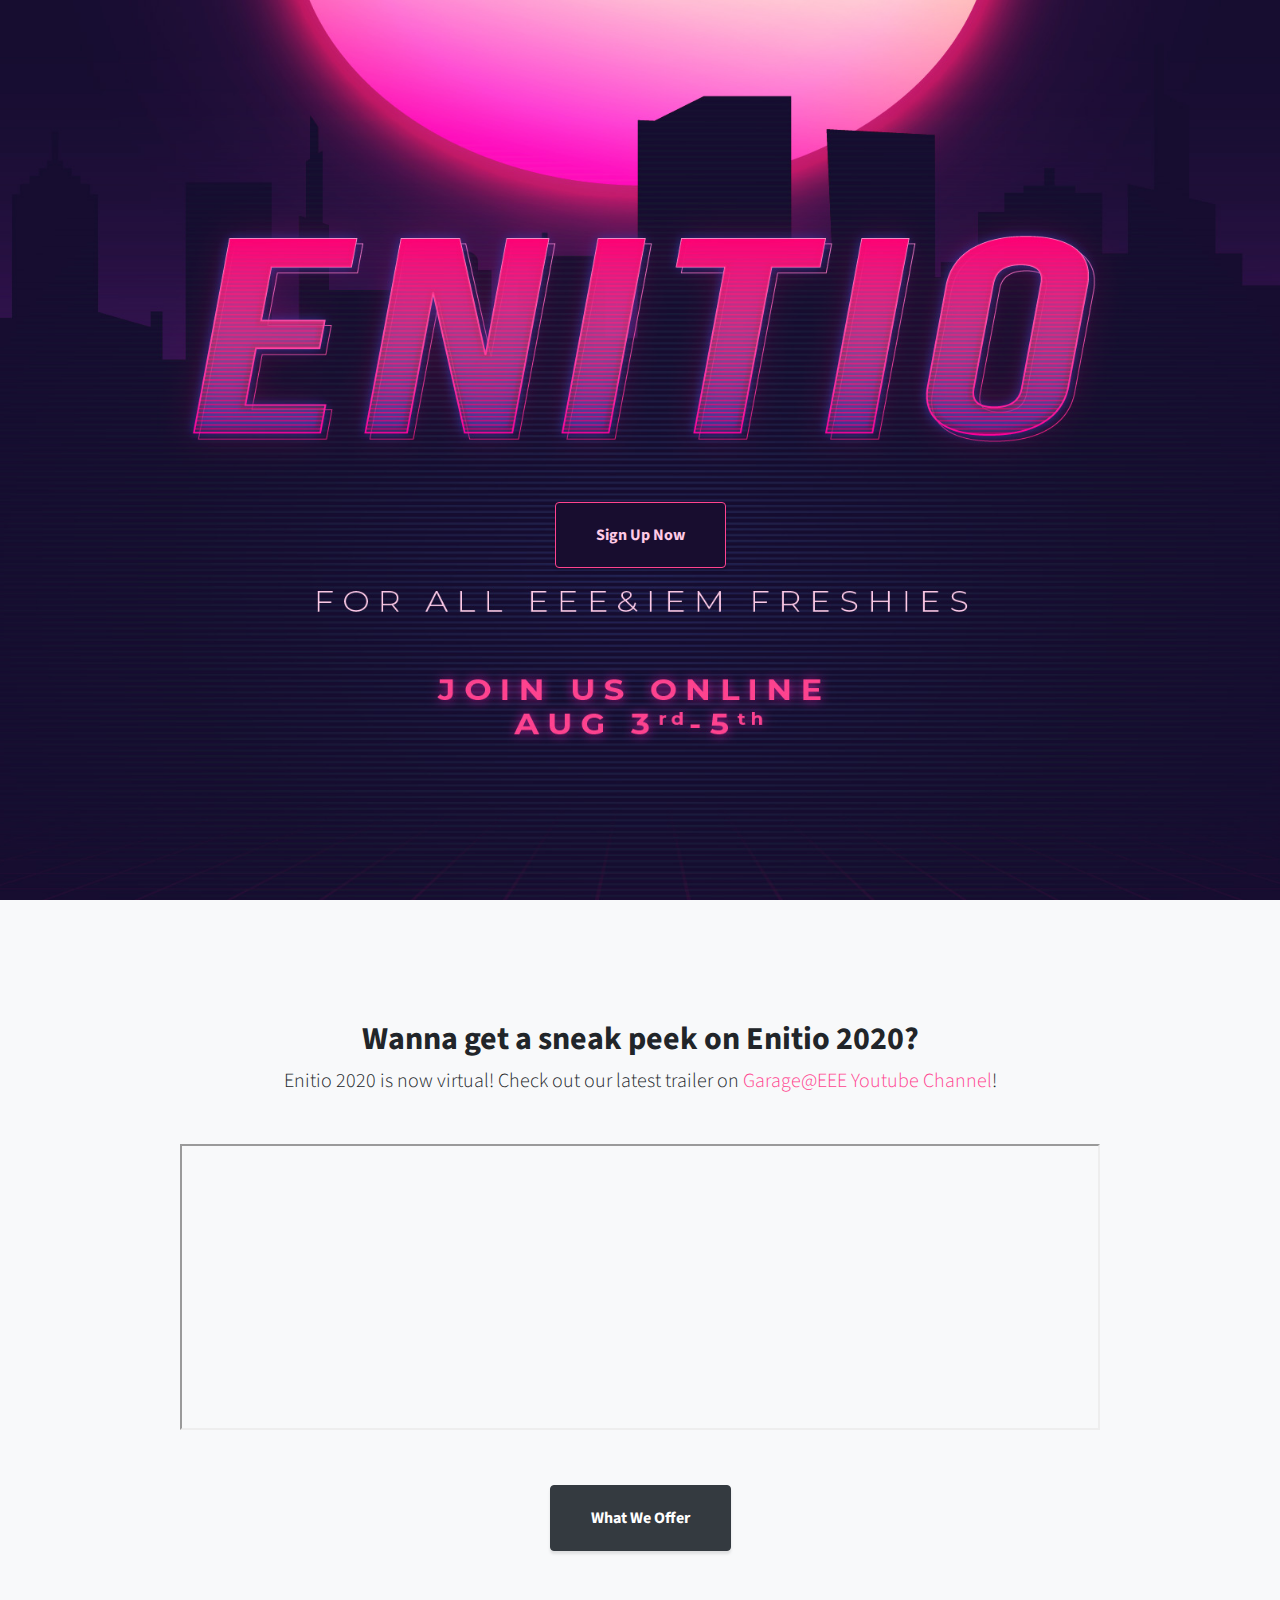
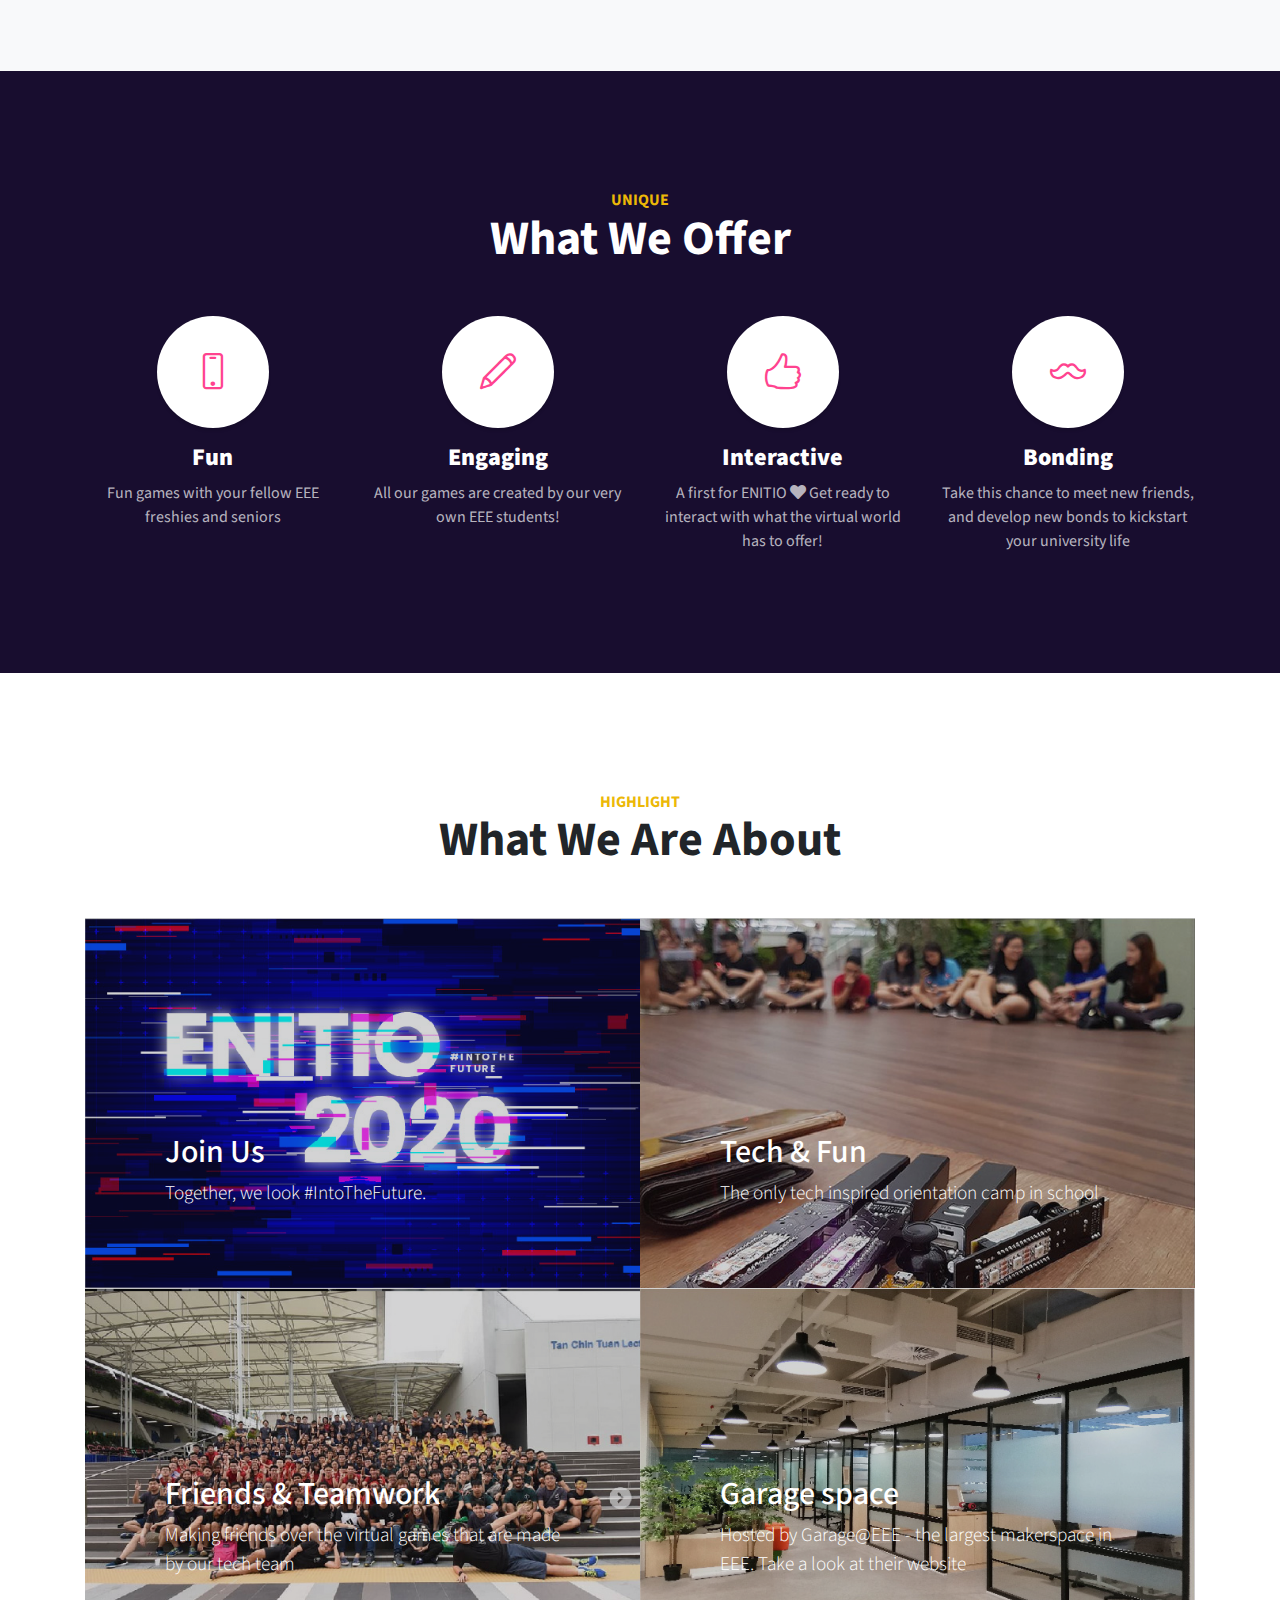
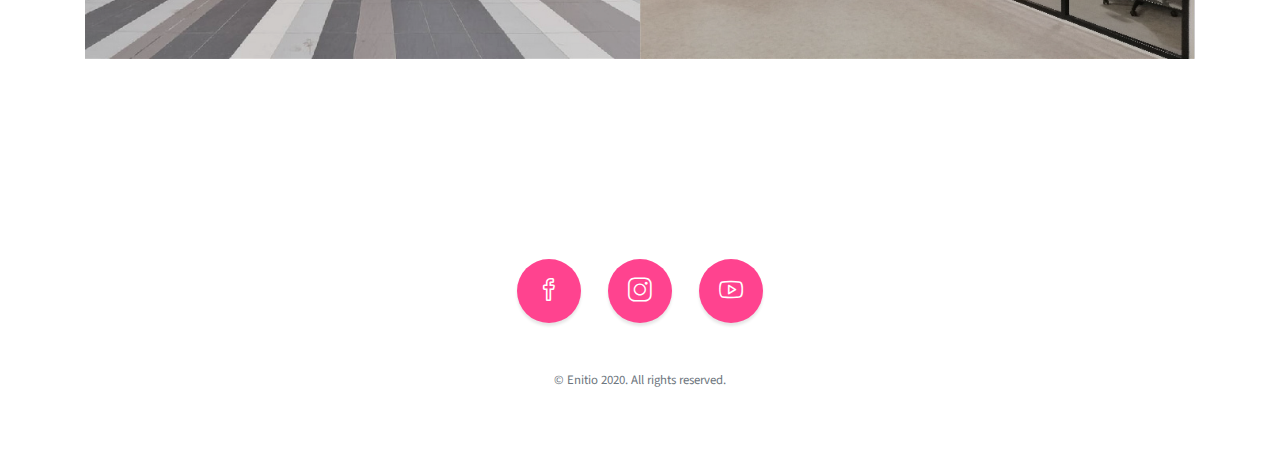
<file: enitio.html>
<!DOCTYPE html>
<html lang="en">

<head>

  <meta charset="utf-8">
  <meta name="viewport" content="width=device-width, initial-scale=1, shrink-to-fit=no">
  <meta name="description" content="">
  <meta name="author" content="">

  <title>Enitio 2020 - Freshmen Orientation for EEE/IEM Students</title>

  <!-- Bootstrap Core CSS -->
  <link href="vendor/bootstrap/css/bootstrap.min.css" rel="stylesheet">

  <!-- Custom Fonts -->
  <link href="vendor/fontawesome-free/css/all.min.css" rel="stylesheet" type="text/css">
  <link href="https://fonts.googleapis.com/css?family=Source+Sans+Pro:300,400,700,300italic,400italic,700italic" rel="stylesheet" type="text/css">
  <link href="vendor/simple-line-icons/css/simple-line-icons.css" rel="stylesheet">

  <!-- Custom CSS -->
  <link href="css/stylish-portfolio.css" rel="stylesheet">

</head>

<body id="page-top">



  <!-- Header -->
  <header class="masthead d-flex">
    <div class="container text-center my-auto">
      <div style="height:170px">&nbsp;&nbsp;</div>
      <a class="btn btn-primary btn-xl js-scroll-trigger" href="https://wis.ntu.edu.sg/webexe88/owa/REGISTER_NTU.REGISTER?EVENT_ID=OA20060715491433" target="_blank">Sign Up Now</a>
    </div>
    <div class="overlay"></div>
  </header>

  <!-- About -->
  <section class="content-section bg-light" id="about">
    <div class="container text-center">
      <div class="row">
        <div class="col-lg-10 mx-auto">
          <h2>Wanna get a sneak peek on  Enitio 2020?</h2>
          <p class="lead mb-5">Enitio 2020 is now virtual! Check out our latest trailer on
            <a href="https://www.youtube.com/channel/UC-NpThTYNxiHYYJV5PEhYug">Garage@EEE Youtube Channel</a>!</p>
            <iframe width="100%" height="100%"
              src="https://www.youtube.com/embed/FMbc8h5Rias?autoplay=1">
            </iframe>

        </div>
      </div>
      <div>
        <div id="mobile-gap">&nbsp;</div>
          <a class="btn btn-dark btn-xl js-scroll-trigger" href="#services">What We Offer</a>
      </div>
    </div>
  </section>

  <!-- Services -->
  <section class="content-section bg-primary text-white text-center" id="services">
    <div class="container">
      <div class="content-section-heading">
        <h3 class="text-secondary mb-0">Unique</h3>
        <h2 class="mb-5">What We Offer</h2>
      </div>
      <div class="row">
        <div class="col-lg-3 col-md-6 mb-5 mb-lg-0">
          <span class="service-icon rounded-circle mx-auto mb-3">
            <i class="icon-screen-smartphone"></i>
          </span>
          <h4>
            <strong>Fun </strong>
          </h4>
          <p class="text-faded mb-0">Fun games with your fellow EEE freshies and seniors</p>
        </div>
        <div class="col-lg-3 col-md-6 mb-5 mb-lg-0">
          <span class="service-icon rounded-circle mx-auto mb-3">
            <i class="icon-pencil"></i>
          </span>
          <h4>
            <strong>Engaging</strong>
          </h4>
          <p class="text-faded mb-0"> All our games are created by our very own EEE students!</p>
        </div>
        <div class="col-lg-3 col-md-6 mb-5 mb-md-0">
          <span class="service-icon rounded-circle mx-auto mb-3">
            <i class="icon-like"></i>
          </span>
          <h4>
            <strong>Interactive </strong>
          </h4>
          <p class="text-faded mb-0">A first for ENITIO
            <i class="fas fa-heart"></i>
            Get ready to interact with what the virtual world has to offer!</p>
        </div>
        <div class="col-lg-3 col-md-6">
          <span class="service-icon rounded-circle mx-auto mb-3">
            <i class="icon-mustache"></i>
          </span>
          <h4>
            <strong>Bonding </strong>
          </h4>
          <p class="text-faded mb-0">Take this chance to meet new friends, and develop new bonds to kickstart your university life</p>
        </div>
      </div>
    </div>
  </section>


  <!-- Portfolio -->
  <section class="content-section" id="portfolio">
    <div class="container">
      <div class="content-section-heading text-center">
        <h3 class="text-secondary mb-0">Highlight</h3>
        <h2 class="mb-5">What We Are About</h2>
      </div>
      <div class="row no-gutters">
        <div class="col-lg-6">
          <a class="portfolio-item" href="#!">
            <div class="caption">
              <div class="caption-content">
                <div class="h2">Join Us</div>
                <p class="mb-0">Together, we look #IntoTheFuture.</p>
              </div>
            </div>
            <img class="img-fluid" src="img/portfolio-1.jpg" alt="">
          </a>
        </div>
        <div class="col-lg-6">
          <a class="portfolio-item" href="#!">
            <div class="caption">
              <div class="caption-content">
                <div class="h2">Tech & Fun</div>
                <p class="mb-0">The only tech inspired orientation camp in school</p>
              </div>
            </div>
            <img class="img-fluid" src="img/portfolio-2.jpg" alt="">
          </a>
        </div>
        <div class="col-lg-6">
          <a class="portfolio-item" href="#!">
            <div class="caption">
              <div class="caption-content">
                <div class="h2">Friends & Teamwork</div>
                <p class="mb-0">Making friends over the virtual games that are made by our tech team</p>
              </div>
            </div>
            <img class="img-fluid" src="img/portfolio-3.jpg" alt="">
          </a>
        </div>
        <div class="col-lg-6">
          <a class="portfolio-item" href="https://whuaoo.github.io/garage-webpage">
            <div class="caption">
              <div class="caption-content">
                <div class="h2">Garage space</div>
                <p class="mb-0">Hosted by Garage@EEE - the largest makerspace in EEE. Take a look at their website</p>
              </div>
            </div>
            <img class="img-fluid" src="img/portfolio-4.jpg" alt="">
          </a>
        </div>
      </div>
    </div>
  </section>


  <!-- Map
  <div id="contact" class="map">
    <iframe src="https://maps.google.com/maps?f=q&amp;source=s_q&amp;hl=en&amp;geocode=&amp;q=Twitter,+Inc.,+Market+Street,+San+Francisco,+CA&amp;aq=0&amp;oq=twitter&amp;sll=28.659344,-81.187888&amp;sspn=0.128789,0.264187&amp;ie=UTF8&amp;hq=Twitter,+Inc.,+Market+Street,+San+Francisco,+CA&amp;t=m&amp;z=15&amp;iwloc=A&amp;output=embed"></iframe>
    <br />
    <small>
      <a href="https://maps.google.com/maps?f=q&amp;source=embed&amp;hl=en&amp;geocode=&amp;q=Twitter,+Inc.,+Market+Street,+San+Francisco,+CA&amp;aq=0&amp;oq=twitter&amp;sll=28.659344,-81.187888&amp;sspn=0.128789,0.264187&amp;ie=UTF8&amp;hq=Twitter,+Inc.,+Market+Street,+San+Francisco,+CA&amp;t=m&amp;z=15&amp;iwloc=A"></a>
    </small>
  </div>
  -->

  <!-- Footer -->
  <footer class="footer text-center">
    <div class="container">
      <ul class="list-inline mb-5">
        <li class="list-inline-item">
          <a class="social-link rounded-circle text-white mr-3" href="https://www.facebook.com/enitio2018/">
            <i class="icon-social-facebook"></i>
          </a>
        </li>
        <li class="list-inline-item">
          <a class="social-link rounded-circle text-white mr-3" href="https://www.instagram.com/enitio_ntu/">
            <i class="icon-social-instagram"></i>
          </a>
        </li>
        <li class="list-inline-item">
          <a class="social-link rounded-circle text-white" href="https://www.youtube.com/channel/UC-NpThTYNxiHYYJV5PEhYug/featured">
            <i class="icon-social-youtube"></i>
          </a>
        </li>
      </ul>
      <p class="text-muted small mb-0"> &copy; Enitio 2020. All rights reserved.</p>
    </div>
  </footer>

  <!-- Scroll to Top Button-->
  <a class="scroll-to-top rounded js-scroll-trigger" href="#page-top">
    <i class="fas fa-angle-up"></i>
  </a>

  <!-- Bootstrap core JavaScript -->
  <script src="vendor/jquery/jquery.min.js"></script>
  <script src="vendor/bootstrap/js/bootstrap.bundle.min.js"></script>

  <!-- Plugin JavaScript -->
  <script src="vendor/jquery-easing/jquery.easing.min.js"></script>

  <!-- Custom scripts for this template -->
  <script src="js/stylish-portfolio.min.js"></script>

</body>

</html>
</file>
<file: vendor/simple-line-icons/css/simple-line-icons.css>
@font-face {
  font-family: 'simple-line-icons';
  src: url('../fonts/Simple-Line-Icons.eot?v=2.4.0');
  src: url('../fonts/Simple-Line-Icons.eot?v=2.4.0#iefix') format('embedded-opentype'), url('../fonts/Simple-Line-Icons.woff2?v=2.4.0') format('woff2'), url('../fonts/Simple-Line-Icons.ttf?v=2.4.0') format('truetype'), url('../fonts/Simple-Line-Icons.woff?v=2.4.0') format('woff'), url('../fonts/Simple-Line-Icons.svg?v=2.4.0#simple-line-icons') format('svg');
  font-weight: normal;
  font-style: normal;
}
/*
 Use the following CSS code if you want to have a class per icon.
 Instead of a list of all class selectors, you can use the generic [class*="icon-"] selector, but it's slower:
*/
.icon-user,
.icon-people,
.icon-user-female,
.icon-user-follow,
.icon-user-following,
.icon-user-unfollow,
.icon-login,
.icon-logout,
.icon-emotsmile,
.icon-phone,
.icon-call-end,
.icon-call-in,
.icon-call-out,
.icon-map,
.icon-location-pin,
.icon-direction,
.icon-directions,
.icon-compass,
.icon-layers,
.icon-menu,
.icon-list,
.icon-options-vertical,
.icon-options,
.icon-arrow-down,
.icon-arrow-left,
.icon-arrow-right,
.icon-arrow-up,
.icon-arrow-up-circle,
.icon-arrow-left-circle,
.icon-arrow-right-circle,
.icon-arrow-down-circle,
.icon-check,
.icon-clock,
.icon-plus,
.icon-minus,
.icon-close,
.icon-event,
.icon-exclamation,
.icon-organization,
.icon-trophy,
.icon-screen-smartphone,
.icon-screen-desktop,
.icon-plane,
.icon-notebook,
.icon-mustache,
.icon-mouse,
.icon-magnet,
.icon-energy,
.icon-disc,
.icon-cursor,
.icon-cursor-move,
.icon-crop,
.icon-chemistry,
.icon-speedometer,
.icon-shield,
.icon-screen-tablet,
.icon-magic-wand,
.icon-hourglass,
.icon-graduation,
.icon-ghost,
.icon-game-controller,
.icon-fire,
.icon-eyeglass,
.icon-envelope-open,
.icon-envelope-letter,
.icon-bell,
.icon-badge,
.icon-anchor,
.icon-wallet,
.icon-vector,
.icon-speech,
.icon-puzzle,
.icon-printer,
.icon-present,
.icon-playlist,
.icon-pin,
.icon-picture,
.icon-handbag,
.icon-globe-alt,
.icon-globe,
.icon-folder-alt,
.icon-folder,
.icon-film,
.icon-feed,
.icon-drop,
.icon-drawer,
.icon-docs,
.icon-doc,
.icon-diamond,
.icon-cup,
.icon-calculator,
.icon-bubbles,
.icon-briefcase,
.icon-book-open,
.icon-basket-loaded,
.icon-basket,
.icon-bag,
.icon-action-undo,
.icon-action-redo,
.icon-wrench,
.icon-umbrella,
.icon-trash,
.icon-tag,
.icon-support,
.icon-frame,
.icon-size-fullscreen,
.icon-size-actual,
.icon-shuffle,
.icon-share-alt,
.icon-share,
.icon-rocket,
.icon-question,
.icon-pie-chart,
.icon-pencil,
.icon-note,
.icon-loop,
.icon-home,
.icon-grid,
.icon-graph,
.icon-microphone,
.icon-music-tone-alt,
.icon-music-tone,
.icon-earphones-alt,
.icon-earphones,
.icon-equalizer,
.icon-like,
.icon-dislike,
.icon-control-start,
.icon-control-rewind,
.icon-control-play,
.icon-control-pause,
.icon-control-forward,
.icon-control-end,
.icon-volume-1,
.icon-volume-2,
.icon-volume-off,
.icon-calendar,
.icon-bulb,
.icon-chart,
.icon-ban,
.icon-bubble,
.icon-camrecorder,
.icon-camera,
.icon-cloud-download,
.icon-cloud-upload,
.icon-envelope,
.icon-eye,
.icon-flag,
.icon-heart,
.icon-info,
.icon-key,
.icon-link,
.icon-lock,
.icon-lock-open,
.icon-magnifier,
.icon-magnifier-add,
.icon-magnifier-remove,
.icon-paper-clip,
.icon-paper-plane,
.icon-power,
.icon-refresh,
.icon-reload,
.icon-settings,
.icon-star,
.icon-symbol-female,
.icon-symbol-male,
.icon-target,
.icon-credit-card,
.icon-paypal,
.icon-social-tumblr,
.icon-social-twitter,
.icon-social-facebook,
.icon-social-instagram,
.icon-social-linkedin,
.icon-social-pinterest,
.icon-social-github,
.icon-social-google,
.icon-social-reddit,
.icon-social-skype,
.icon-social-dribbble,
.icon-social-behance,
.icon-social-foursqare,
.icon-social-soundcloud,
.icon-social-spotify,
.icon-social-stumbleupon,
.icon-social-youtube,
.icon-social-dropbox,
.icon-social-vkontakte,
.icon-social-steam {
  font-family: 'simple-line-icons';
  speak: none;
  font-style: normal;
  font-weight: normal;
  font-variant: normal;
  text-transform: none;
  line-height: 1;
  /* Better Font Rendering =========== */
  -webkit-font-smoothing: antialiased;
  -moz-osx-font-smoothing: grayscale;
}
.icon-user:before {
  content: "\e005";
}
.icon-people:before {
  content: "\e001";
}
.icon-user-female:before {
  content: "\e000";
}
.icon-user-follow:before {
  content: "\e002";
}
.icon-user-following:before {
  content: "\e003";
}
.icon-user-unfollow:before {
  content: "\e004";
}
.icon-login:before {
  content: "\e066";
}
.icon-logout:before {
  content: "\e065";
}
.icon-emotsmile:before {
  content: "\e021";
}
.icon-phone:before {
  content: "\e600";
}
.icon-call-end:before {
  content: "\e048";
}
.icon-call-in:before {
  content: "\e047";
}
.icon-call-out:before {
  content: "\e046";
}
.icon-map:before {
  content: "\e033";
}
.icon-location-pin:before {
  content: "\e096";
}
.icon-direction:before {
  content: "\e042";
}
.icon-directions:before {
  content: "\e041";
}
.icon-compass:before {
  content: "\e045";
}
.icon-layers:before {
  content: "\e034";
}
.icon-menu:before {
  content: "\e601";
}
.icon-list:before {
  content: "\e067";
}
.icon-options-vertical:before {
  content: "\e602";
}
.icon-options:before {
  content: "\e603";
}
.icon-arrow-down:before {
  content: "\e604";
}
.icon-arrow-left:before {
  content: "\e605";
}
.icon-arrow-right:before {
  content: "\e606";
}
.icon-arrow-up:before {
  content: "\e607";
}
.icon-arrow-up-circle:before {
  content: "\e078";
}
.icon-arrow-left-circle:before {
  content: "\e07a";
}
.icon-arrow-right-circle:before {
  content: "\e079";
}
.icon-arrow-down-circle:before {
  content: "\e07b";
}
.icon-check:before {
  content: "\e080";
}
.icon-clock:before {
  content: "\e081";
}
.icon-plus:before {
  content: "\e095";
}
.icon-minus:before {
  content: "\e615";
}
.icon-close:before {
  content: "\e082";
}
.icon-event:before {
  content: "\e619";
}
.icon-exclamation:before {
  content: "\e617";
}
.icon-organization:before {
  content: "\e616";
}
.icon-trophy:before {
  content: "\e006";
}
.icon-screen-smartphone:before {
  content: "\e010";
}
.icon-screen-desktop:before {
  content: "\e011";
}
.icon-plane:before {
  content: "\e012";
}
.icon-notebook:before {
  content: "\e013";
}
.icon-mustache:before {
  content: "\e014";
}
.icon-mouse:before {
  content: "\e015";
}
.icon-magnet:before {
  content: "\e016";
}
.icon-energy:before {
  content: "\e020";
}
.icon-disc:before {
  content: "\e022";
}
.icon-cursor:before {
  content: "\e06e";
}
.icon-cursor-move:before {
  content: "\e023";
}
.icon-crop:before {
  content: "\e024";
}
.icon-chemistry:before {
  content: "\e026";
}
.icon-speedometer:before {
  content: "\e007";
}
.icon-shield:before {
  content: "\e00e";
}
.icon-screen-tablet:before {
  content: "\e00f";
}
.icon-magic-wand:before {
  content: "\e017";
}
.icon-hourglass:before {
  content: "\e018";
}
.icon-graduation:before {
  content: "\e019";
}
.icon-ghost:before {
  content: "\e01a";
}
.icon-game-controller:before {
  content: "\e01b";
}
.icon-fire:before {
  content: "\e01c";
}
.icon-eyeglass:before {
  content: "\e01d";
}
.icon-envelope-open:before {
  content: "\e01e";
}
.icon-envelope-letter:before {
  content: "\e01f";
}
.icon-bell:before {
  content: "\e027";
}
.icon-badge:before {
  content: "\e028";
}
.icon-anchor:before {
  content: "\e029";
}
.icon-wallet:before {
  content: "\e02a";
}
.icon-vector:before {
  content: "\e02b";
}
.icon-speech:before {
  content: "\e02c";
}
.icon-puzzle:before {
  content: "\e02d";
}
.icon-printer:before {
  content: "\e02e";
}
.icon-present:before {
  content: "\e02f";
}
.icon-playlist:before {
  content: "\e030";
}
.icon-pin:before {
  content: "\e031";
}
.icon-picture:before {
  content: "\e032";
}
.icon-handbag:before {
  content: "\e035";
}
.icon-globe-alt:before {
  content: "\e036";
}
.icon-globe:before {
  content: "\e037";
}
.icon-folder-alt:before {
  content: "\e039";
}
.icon-folder:before {
  content: "\e089";
}
.icon-film:before {
  content: "\e03a";
}
.icon-feed:before {
  content: "\e03b";
}
.icon-drop:before {
  content: "\e03e";
}
.icon-drawer:before {
  content: "\e03f";
}
.icon-docs:before {
  content: "\e040";
}
.icon-doc:before {
  content: "\e085";
}
.icon-diamond:before {
  content: "\e043";
}
.icon-cup:before {
  content: "\e044";
}
.icon-calculator:before {
  content: "\e049";
}
.icon-bubbles:before {
  content: "\e04a";
}
.icon-briefcase:before {
  content: "\e04b";
}
.icon-book-open:before {
  content: "\e04c";
}
.icon-basket-loaded:before {
  content: "\e04d";
}
.icon-basket:before {
  content: "\e04e";
}
.icon-bag:before {
  content: "\e04f";
}
.icon-action-undo:before {
  content: "\e050";
}
.icon-action-redo:before {
  content: "\e051";
}
.icon-wrench:before {
  content: "\e052";
}
.icon-umbrella:before {
  content: "\e053";
}
.icon-trash:before {
  content: "\e054";
}
.icon-tag:before {
  content: "\e055";
}
.icon-support:before {
  content: "\e056";
}
.icon-frame:before {
  content: "\e038";
}
.icon-size-fullscreen:before {
  content: "\e057";
}
.icon-size-actual:before {
  content: "\e058";
}
.icon-shuffle:before {
  content: "\e059";
}
.icon-share-alt:before {
  content: "\e05a";
}
.icon-share:before {
  content: "\e05b";
}
.icon-rocket:before {
  content: "\e05c";
}
.icon-question:before {
  content: "\e05d";
}
.icon-pie-chart:before {
  content: "\e05e";
}
.icon-pencil:before {
  content: "\e05f";
}
.icon-note:before {
  content: "\e060";
}
.icon-loop:before {
  content: "\e064";
}
.icon-home:before {
  content: "\e069";
}
.icon-grid:before {
  content: "\e06a";
}
.icon-graph:before {
  content: "\e06b";
}
.icon-microphone:before {
  content: "\e063";
}
.icon-music-tone-alt:before {
  content: "\e061";
}
.icon-music-tone:before {
  content: "\e062";
}
.icon-earphones-alt:before {
  content: "\e03c";
}
.icon-earphones:before {
  content: "\e03d";
}
.icon-equalizer:before {
  content: "\e06c";
}
.icon-like:before {
  content: "\e068";
}
.icon-dislike:before {
  content: "\e06d";
}
.icon-control-start:before {
  content: "\e06f";
}
.icon-control-rewind:before {
  content: "\e070";
}
.icon-control-play:before {
  content: "\e071";
}
.icon-control-pause:before {
  content: "\e072";
}
.icon-control-forward:before {
  content: "\e073";
}
.icon-control-end:before {
  content: "\e074";
}
.icon-volume-1:before {
  content: "\e09f";
}
.icon-volume-2:before {
  content: "\e0a0";
}
.icon-volume-off:before {
  content: "\e0a1";
}
.icon-calendar:before {
  content: "\e075";
}
.icon-bulb:before {
  content: "\e076";
}
.icon-chart:before {
  content: "\e077";
}
.icon-ban:before {
  content: "\e07c";
}
.icon-bubble:before {
  content: "\e07d";
}
.icon-camrecorder:before {
  content: "\e07e";
}
.icon-camera:before {
  content: "\e07f";
}
.icon-cloud-download:before {
  content: "\e083";
}
.icon-cloud-upload:before {
  content: "\e084";
}
.icon-envelope:before {
  content: "\e086";
}
.icon-eye:before {
  content: "\e087";
}
.icon-flag:before {
  content: "\e088";
}
.icon-heart:before {
  content: "\e08a";
}
.icon-info:before {
  content: "\e08b";
}
.icon-key:before {
  content: "\e08c";
}
.icon-link:before {
  content: "\e08d";
}
.icon-lock:before {
  content: "\e08e";
}
.icon-lock-open:before {
  content: "\e08f";
}
.icon-magnifier:before {
  content: "\e090";
}
.icon-magnifier-add:before {
  content: "\e091";
}
.icon-magnifier-remove:before {
  content: "\e092";
}
.icon-paper-clip:before {
  content: "\e093";
}
.icon-paper-plane:before {
  content: "\e094";
}
.icon-power:before {
  content: "\e097";
}
.icon-refresh:before {
  content: "\e098";
}
.icon-reload:before {
  content: "\e099";
}
.icon-settings:before {
  content: "\e09a";
}
.icon-star:before {
  content: "\e09b";
}
.icon-symbol-female:before {
  content: "\e09c";
}
.icon-symbol-male:before {
  content: "\e09d";
}
.icon-target:before {
  content: "\e09e";
}
.icon-credit-card:before {
  content: "\e025";
}
.icon-paypal:before {
  content: "\e608";
}
.icon-social-tumblr:before {
  content: "\e00a";
}
.icon-social-twitter:before {
  content: "\e009";
}
.icon-social-facebook:before {
  content: "\e00b";
}
.icon-social-instagram:before {
  content: "\e609";
}
.icon-social-linkedin:before {
  content: "\e60a";
}
.icon-social-pinterest:before {
  content: "\e60b";
}
.icon-social-github:before {
  content: "\e60c";
}
.icon-social-google:before {
  content: "\e60d";
}
.icon-social-reddit:before {
  content: "\e60e";
}
.icon-social-skype:before {
  content: "\e60f";
}
.icon-social-dribbble:before {
  content: "\e00d";
}
.icon-social-behance:before {
  content: "\e610";
}
.icon-social-foursqare:before {
  content: "\e611";
}
.icon-social-soundcloud:before {
  content: "\e612";
}
.icon-social-spotify:before {
  content: "\e613";
}
.icon-social-stumbleupon:before {
  content: "\e614";
}
.icon-social-youtube:before {
  content: "\e008";
}
.icon-social-dropbox:before {
  content: "\e00c";
}
.icon-social-vkontakte:before {
  content: "\e618";
}
.icon-social-steam:before {
  content: "\e620";
}
</file>
<file: css/stylish-portfolio.css>
/*!
 * Start Bootstrap - Stylish Portfolio v5.0.8 (https://startbootstrap.com/themes/stylish-portfolio)
 * Copyright 2013-2020 Start Bootstrap
 * Licensed under MIT (https://github.com/StartBootstrap/startbootstrap-stylish-portfolio/blob/master/LICENSE)
 */

body,
html {
  width: 100%;
  height: 100%;
}

body {
  font-family: 'Source Sans Pro';
}



.btn-xl {
  padding: 1.25rem 2.5rem;
}

.content-section {
  padding-top: 7.5rem;
  padding-bottom: 7.5rem;
}

.content-section-heading h2 {
  font-size: 3rem;
}

.content-section-heading h3 {
  font-size: 1rem;
  text-transform: uppercase;
}

h1,
h2,
h3,
h4,
h5,
h6 {
  font-weight: 700;
}

.text-faded {
  color: rgba(255, 255, 255, 0.7);
}

/* Map */
.map {
  height: 30rem;
}

@media (max-width: 992px) {
  .map {
    height: 75%;
  }
}

.map iframe {
  pointer-events: none;
}

.scroll-to-top {
  position: fixed;
  right: 15px;
  bottom: 15px;
  display: none;
  width: 50px;
  height: 50px;
  text-align: center;
  color: white;
  background: rgba(52, 58, 64, 0.5);
  line-height: 45px;
}

.scroll-to-top:focus, .scroll-to-top:hover {
  color: white;
}

.scroll-to-top:hover {
  background: #343a40;
}

.scroll-to-top i {
  font-weight: 800;
}

.masthead {
  min-height: 30rem;
  position: relative;
  display: table;
  width: 100%;
  height: auto;
  padding-top: 8rem;
  padding-bottom: 8rem;
  background: url('../img/bg-enitiopost.jpg') no-repeat center center fixed;
   -moz-background-size: cover;
   -webkit-background-size: cover;
   -o-background-size: cover;
   background-size: cover;

}

.masthead h1 {
  font-size: 4rem;
  margin: 0;
  padding: 0;
}

@media (min-width: 992px) {
  .masthead {
    height: 100vh;
    background-color: #1F1137;
  }
  .masthead h1 {
    font-size: 5.5rem;
  }
}

  #mobile-gap{
    height:180px;
  }

  @media only screen and (max-width: 600px){
    #mobile-gap{
      height:250px;
    }
    .masthead {
      background: url('../img/bg-enitiopost-mobile.jpg') no-repeat;
    }

  }
/* Side Menu */
#sidebar-wrapper {
  position: fixed;
  z-index: 2;
  right: 0;
  width: 250px;
  height: 100%;
  transition: all 0.4s ease 0s;
  transform: translateX(250px);
  background: #FF438F;
  border-left: 1px solid rgba(255, 255, 255, 0.1);
}

.sidebar-nav {
  position: absolute;
  top: 0;
  width: 250px;
  margin: 0;
  padding: 0;
  list-style: none;
}

.sidebar-nav li.sidebar-nav-item a {
  display: block;
  text-decoration: none;
  color: #fff;
  padding: 15px;
}

.sidebar-nav li a:hover {
  text-decoration: none;
  color: #fff;
  background: rgba(255, 255, 255, 0.2);
}

.sidebar-nav li a:active,
.sidebar-nav li a:focus {
  text-decoration: none;
}

.sidebar-nav > .sidebar-brand {
  font-size: 1.2rem;
  background: rgba(52, 58, 64, 0.1);
  height: 80px;
  line-height: 50px;
  padding-top: 15px;
  padding-bottom: 15px;
  padding-left: 15px;
}

.sidebar-nav > .sidebar-brand a {
  color: #fff;
}

.sidebar-nav > .sidebar-brand a:hover {
  color: #fff;
  background: none;
}

#sidebar-wrapper.active {
  right: 250px;
  width: 250px;
  transition: all 0.4s ease 0s;
}

.menu-toggle {
  position: fixed;
  right: 15px;
  top: 15px;
  width: 50px;
  height: 50px;
  text-align: center;
  color: #fff;
  background: rgba(52, 58, 64, 0.5);
  line-height: 50px;
  z-index: 999;
}

.menu-toggle:focus, .menu-toggle:hover {
  color: #fff;
}

.menu-toggle:hover {
  background: #343a40;
}

.service-icon {
  background-color: #fff;
  color: #FF438F;
  height: 7rem;
  width: 7rem;
  display: block;
  line-height: 7.5rem;
  font-size: 2.25rem;
  box-shadow: 0 3px 3px 0 rgba(0, 0, 0, 0.1);
}

.callout {
  padding: 15rem 0;
  background: linear-gradient(90deg, rgba(255, 255, 255, 0.1) 0%, rgba(255, 255, 255, 0.1) 100%), url("../img/bg-callout.jpg");
  background-position: center center;
  background-repeat: no-repeat;
  background-size: cover;
}

.callout h2 {
  font-size: 3.5rem;
  font-weight: 700;
  display: block;
  max-width: 30rem;
}

.portfolio-item {
  display: block;
  position: relative;
  overflow: hidden;
  max-width: 530px;
  margin: auto auto 1rem;
}

.portfolio-item .caption {
  display: flex;
  height: 100%;
  width: 100%;
  background-color: rgba(33, 37, 41, 0.2);
  position: absolute;
  top: 0;
  bottom: 0;
  z-index: 1;
}

.portfolio-item .caption .caption-content {
  color: #fff;
  margin: auto 2rem 2rem;
}

.portfolio-item .caption .caption-content h2 {
  font-size: 0.8rem;
  text-transform: uppercase;
}

.portfolio-item .caption .caption-content p {
  font-weight: 300;
  font-size: 1.2rem;
}

@media (min-width: 992px) {
  .portfolio-item {
    max-width: none;
    margin: 0;
  }
  .portfolio-item .caption {
    transition: background-color 0.7s, -webkit-clip-path 0.25s ease-out;
    transition: clip-path 0.25s ease-out, background-color 0.7s;
    transition: clip-path 0.25s ease-out, background-color 0.7s, -webkit-clip-path 0.25s ease-out;
    -webkit-clip-path: inset(0px);
    clip-path: inset(0px);
  }
  .portfolio-item .caption .caption-content {
    transition: opacity 0.25s;
    margin-left: 5rem;
    margin-right: 5rem;
    margin-bottom: 5rem;
  }
  .portfolio-item img {
    transition: -webkit-clip-path 0.25s ease-out;
    transition: clip-path 0.25s ease-out;
    transition: clip-path 0.25s ease-out, -webkit-clip-path 0.25s ease-out;
    -webkit-clip-path: inset(-1px);
    clip-path: inset(-1px);
  }
  .portfolio-item:hover img {
    -webkit-clip-path: inset(2rem);
    clip-path: inset(2rem);
  }
  .portfolio-item:hover .caption {
    background-color: #180D2F;
    -webkit-clip-path: inset(2rem);
    clip-path: inset(2rem);
  }
}

.map iframe {
  height: 100%;
  width: 100%;
  border: 0;
}

footer.footer {
  padding-top: 5rem;
  padding-bottom: 5rem;
}

footer.footer .social-link {
  display: block;
  height: 4rem;
  width: 4rem;
  line-height: 4.3rem;
  font-size: 1.5rem;
  background-color: #FF438F;
  transition: background-color 0.15s ease-in-out;
  box-shadow: 0 3px 3px 0 rgba(0, 0, 0, 0.1);
}

footer.footer .social-link:hover {
  background-color: #180D2F;
  text-decoration: none;
}

a {
  color: #FF438F;
}

a:hover, a:focus, a:active {
  color: #155d74;
}


.btn-primary {
  background-color: #180D2F !important;
  border-color: #FF438F !important;
  color: #FFCAE6 !important;
}

.btn-primary:hover, .btn-primary:focus, .btn-primary:active {
  background-color: #FF438F !important;
  border-color: #FF438F !important;
  color: #fff !important;
}

.btn-secondary {
  background-color: #ecb807 !important;
  border-color: #ecb807 !important;
  color: #fff !important;
}

.btn-secondary:hover, .btn-secondary:focus, .btn-secondary:active {
  background-color: #ba9106 !important;
  border-color: #ba9106 !important;
}

.btn-dark {
  color: #fff !important;
}

.btn {
  box-shadow: 0px 3px 3px 0px rgba(0, 0, 0, 0.1);
  font-weight: 700;
}

.bg-primary {
  background-color: #180D2F !important;
}

.text-primary {
  color: #FF438F !important;
}

.text-secondary {
  color: #ecb807 !important;
}
</file>
